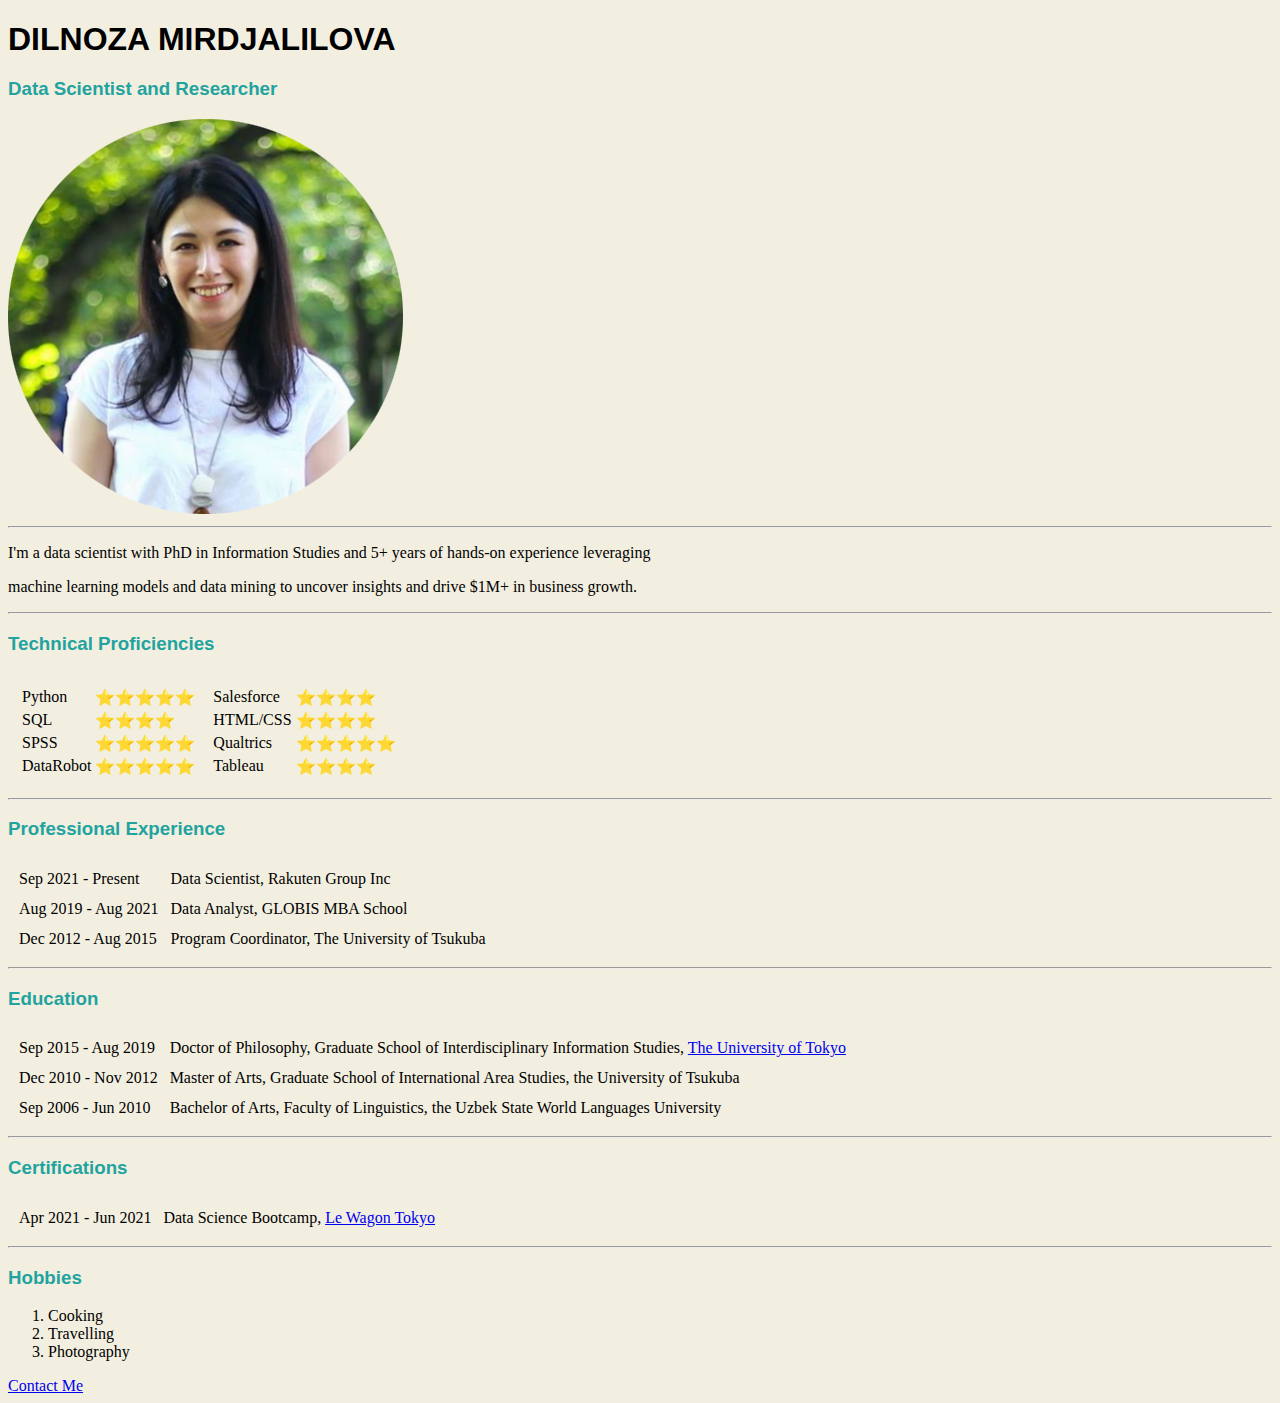
<file: index.html>
<!DOCTYPE html>
<html lang="en" dir="ltr">

<head>
  <meta charset="utf-8">
  <title>Dilnoza's Personal Website</title>
  <link rel="stylesheet" href="style.css">
</head>

<body>
  <h1>DILNOZA MIRDJALILOVA</h1>
  <h3>Data Scientist and Researcher</h3>
  <img src="noza-modified.png" alt="dilnoza profile picture">
<hr>
  <p>I'm a data scientist with PhD in Information Studies and 5+ years of hands-on experience leveraging</p>
  <p>machine learning models and data mining to uncover insights and drive $1M+ in business growth.</p>
<hr>
  <h2>Technical Proficiencies</h2>
  <table cellspacing='10'>
   <tr>
     <td>
       <table>
        <tr>
          <td>Python</td>
          <td>⭐⭐⭐⭐⭐</td>
        </tr>
        <tr>
          <td>SQL</td>
          <td>⭐⭐⭐⭐</td>
        </tr>
        <tr>
          <td>SPSS</td>
          <td>⭐⭐⭐⭐⭐</td>
        </tr>
        <tr>
          <td>DataRobot</td>
          <td>⭐⭐⭐⭐⭐</td>
        </tr>
       </table>
     </td>
     <td>
       <table>
      <tr>
        <td>Salesforce</td>
        <td>⭐⭐⭐⭐</td>
      </tr>
      <tr>
        <td>HTML/CSS</td>
        <td>⭐⭐⭐⭐</td>
      </tr>
      <tr>
        <td>Qualtrics</td>
        <td>⭐⭐⭐⭐⭐</td>
      </tr>
      <tr>
        <td>Tableau</td>
        <td>⭐⭐⭐⭐</td>
      </tr>
    </table>
     </td>
   </tr>
  </table> 
<hr>
  <h2>Professional Experience</h2>
  <table cellspacing='10'>
    <tr>
      <td>Sep 2021 - Present </td>
      <td>Data Scientist, Rakuten Group Inc</td>
    </tr>
    <tr>
      <td>Aug 2019 - Aug 2021 </td>
      <td>Data Analyst, GLOBIS MBA School</td>
    </tr>
    <tr>
      <td>Dec 2012 - Aug 2015 </td>
      <td>Program Coordinator, The University of Tsukuba </td>
    </tr>
  </table>
<hr>
  <h2>Education</h2>
  <table cellspacing='10'>
    <tr>
      <td>Sep 2015 - Aug 2019 </td>
      <td>  Doctor of Philosophy, Graduate School of Interdisciplinary Information Studies, <a href="https://itasia.iii.u-tokyo.ac.jp">The University of Tokyo</a></td>
    </tr>
    <tr>
      <td>Dec 2010 - Nov 2012</td>
      <td>  Master of Arts, Graduate School of International Area Studies, the University of Tsukuba</td>
    </tr>
    <tr>
      <td>Sep 2006 - Jun 2010 </td>
      <td>  Bachelor of Arts, Faculty of Linguistics, the Uzbek State World Languages University</td>
    </tr>
  </table>
<hr>
  <h2>Certifications</h2>
  <table cellspacing='10'>
    <tr>
      <td>Apr 2021 - Jun 2021</td>
      <td>Data Science Bootcamp, <a href="https://www.lewagon.com/tokyo?gclid=CjwKCAiAxJSPBhAoEiwAeO_fP82IoZxLhFLCgSIVdD9isWdDjVNTmffaWvNNrkbh9eVbZFPXShOiwxoCQHIQAvD_BwE">Le Wagon Tokyo</a></td>
    </tr>
  </table>
<hr>
  <h2>Hobbies</h2>
  <ol>
    <li>Cooking</li>
    <li>Travelling</li>
    <li>Photography</li>
  </ol>
  <a href="contact-me.html">Contact Me</a>

</body>

</html>
</file>
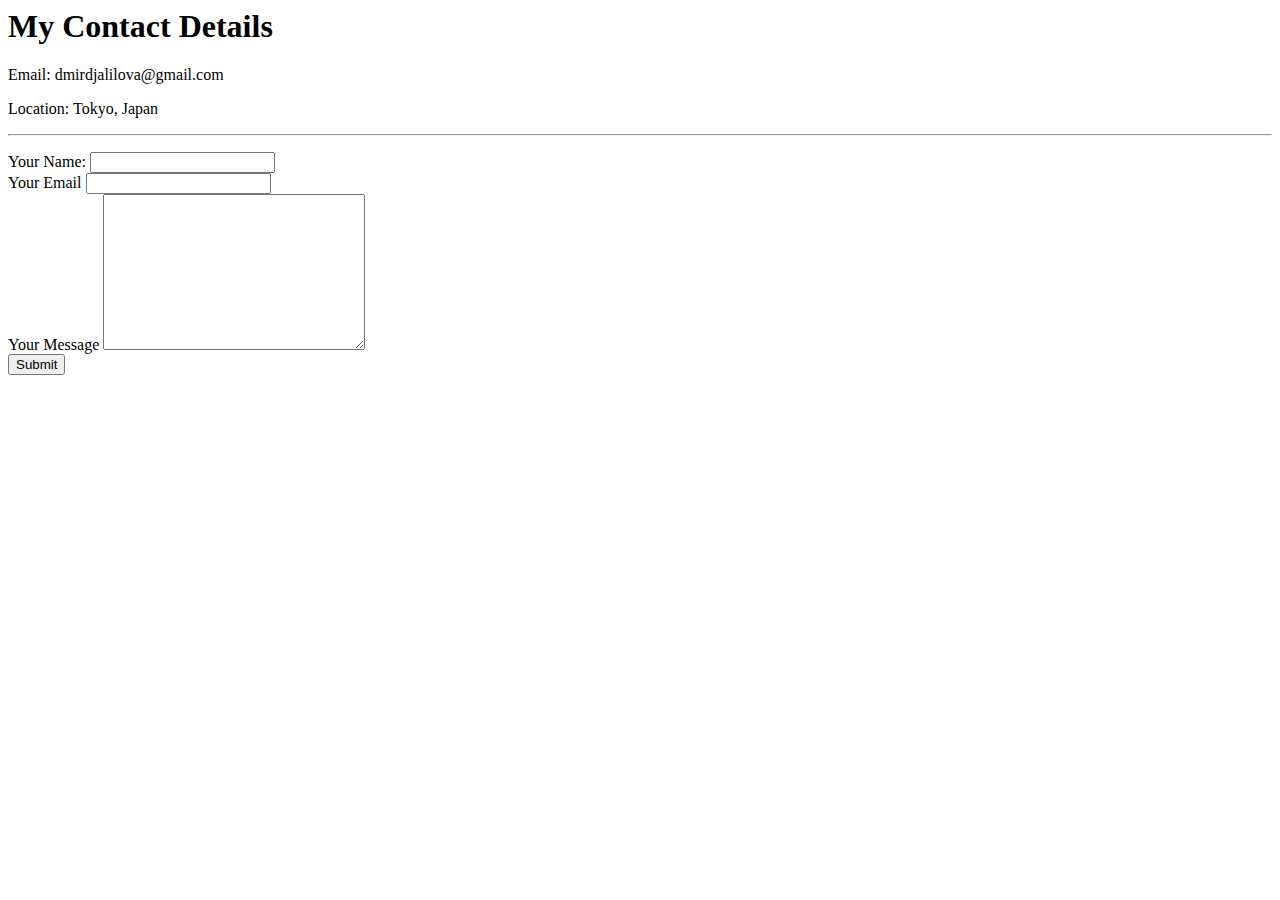
<file: contact-me.html>
<html>
<head>
  <meta charset="UTF-8">
  <meta name="viewport" content="width=device-width, initial-scale=1.0">
  <meta http-equiv="X-UA-Compatible" content="ie=edge">
  <title>Contact Me</title>
</head>
<body>
  <h1>My Contact Details</h1>
  <p>Email: dmirdjalilova@gmail.com</p>
  <p>Location: Tokyo, Japan</p>
<hr>
<form class="" action="index.html" method="post"></form>
  <label for="">Your Name:</label>
  <input type="text" name="yourName" value=""><br>
  <label for="">Your Email</label>
  <input type="email" name="yourEmail" value=""><br>
  <label for="">Your Message</label>
  <textarea name="yourMessage" id="" cols="30" rows="10"></textarea><br>
  <input type="submit" name="">
</body>
</html>
</file>
<file: style.css>
body {
    background-color: #F3EFE0;
}
hr {color: aqua;}

h2, h3 {
    font-weight: 300;
    color: #22A39F;
}
h3 {
    font-size: 20px;
}

h1, h2, h3, h4, h5, h6, .h1, .h2, .h3, .h4, .h5, .h6, strong, b {
    font-family: 'Open Sans', sans-serif !important;
    margin-bottom: 20px;
}

h2, h3 {
    display: block;
    font-size: 1.17em;
    margin-block-start: 1em;
    margin-block-end: 1em;
    margin-inline-start: 0px;
    margin-inline-end: 0px;
    font-weight: bold;
}
</file>
